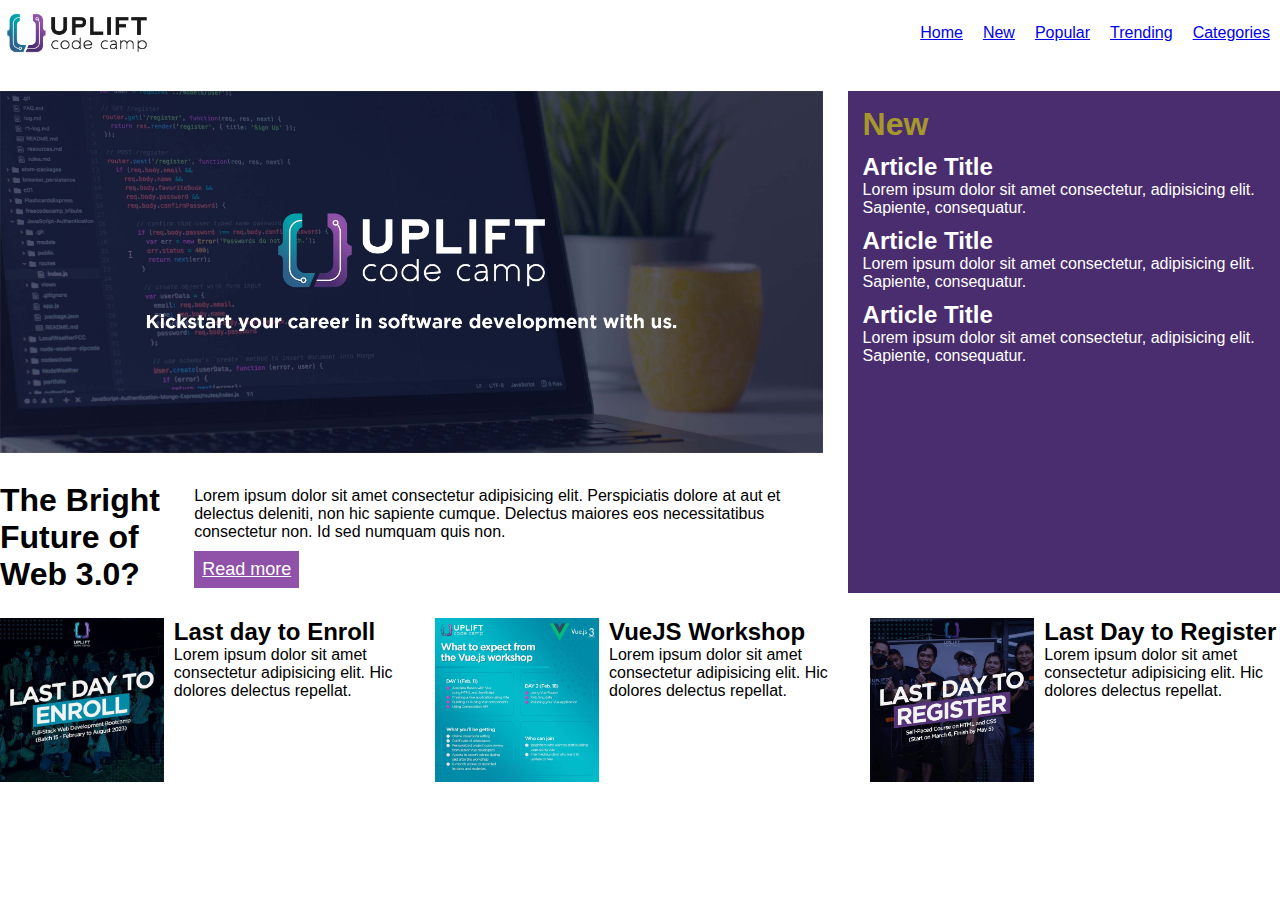
<file: Bright-Future-Page/index.html>
<!DOCTYPE html>
<html lang="en">
  <head>
    <meta charset="UTF-8" />
    <meta http-equiv="X-UA-Compatible" content="IE=edge" />
    <meta name="viewport" content="width=device-width, initial-scale=1.0" />
    <title>Grid Activity</title>
    <link rel="stylesheet" href="styles-6rows.css" />
  </head>
  <body>
    <div class="container">
      <header>
        <img src="assets/logo.png" alt="Logo" />
        <nav>
          <ul>
            <li>
              <a href="#home">Home</a>
            </li>
            <li>
              <a href="#new">New</a>
            </li>
            <li>
              <a href="#popular">Popular</a>
            </li>
            <li>
              <a href="#trending">Trending</a>
            </li>
            <li>
              <a href="#categories">Categories</a>
            </li>
          </ul>
        </nav>
      </header>
      <div class="banner">
        <img src="assets/banner.jpg" alt="Banner" />
      </div>
      <aside>
        <h2 class="title">New</h2>
        <article>
          <h2>Article Title</h2>
          <p>
            Lorem ipsum dolor sit amet consectetur, adipisicing elit. Sapiente,
            consequatur.
          </p>
        </article>
        <article>
          <h2>Article Title</h2>
          <p>
            Lorem ipsum dolor sit amet consectetur, adipisicing elit. Sapiente,
            consequatur.
          </p>
        </article>
        <article>
          <h2>Article Title</h2>
          <p>
            Lorem ipsum dolor sit amet consectetur, adipisicing elit. Sapiente,
            consequatur.
          </p>
        </article>
      </aside>
      <div class="popular">
        <h1>The Bright Future of Web 3.0?</h1>
        <div>
            <p>Lorem ipsum dolor sit amet consectetur adipisicing elit. Perspiciatis
                dolore at aut et delectus deleniti, non hic sapiente cumque. Delectus
                maiores eos necessitatibus consectetur non. Id sed numquam quis non.</p>
           <a href="#read-more" class="read-more">Read more</a>
        </div>
      </div>
      <div class="trendings">
        <article>
          <img src="assets/trending-1.jpg" alt="" />
          <div>
            <h2 class="title">Last day to Enroll</h2>
            Lorem ipsum dolor sit amet consectetur adipisicing elit. Hic dolores
            delectus repellat.
          </div>
        </article>
        <article>
          <img src="assets/trending-2.jpg" alt="" />
          <div>
            <h2 class="title">VueJS Workshop</h2>
            Lorem ipsum dolor sit amet consectetur adipisicing elit. Hic dolores
            delectus repellat.
          </div>
        </article>
        <article>
          <img src="assets/trending-3.jpg" alt="" />
          <div>
            <h2 class="title">Last Day to Register</h2>
            Lorem ipsum dolor sit amet consectetur adipisicing elit. Hic dolores
            delectus repellat.
          </div>
        </article>
      </div>
    </div>
  </body>
</html>
</file>
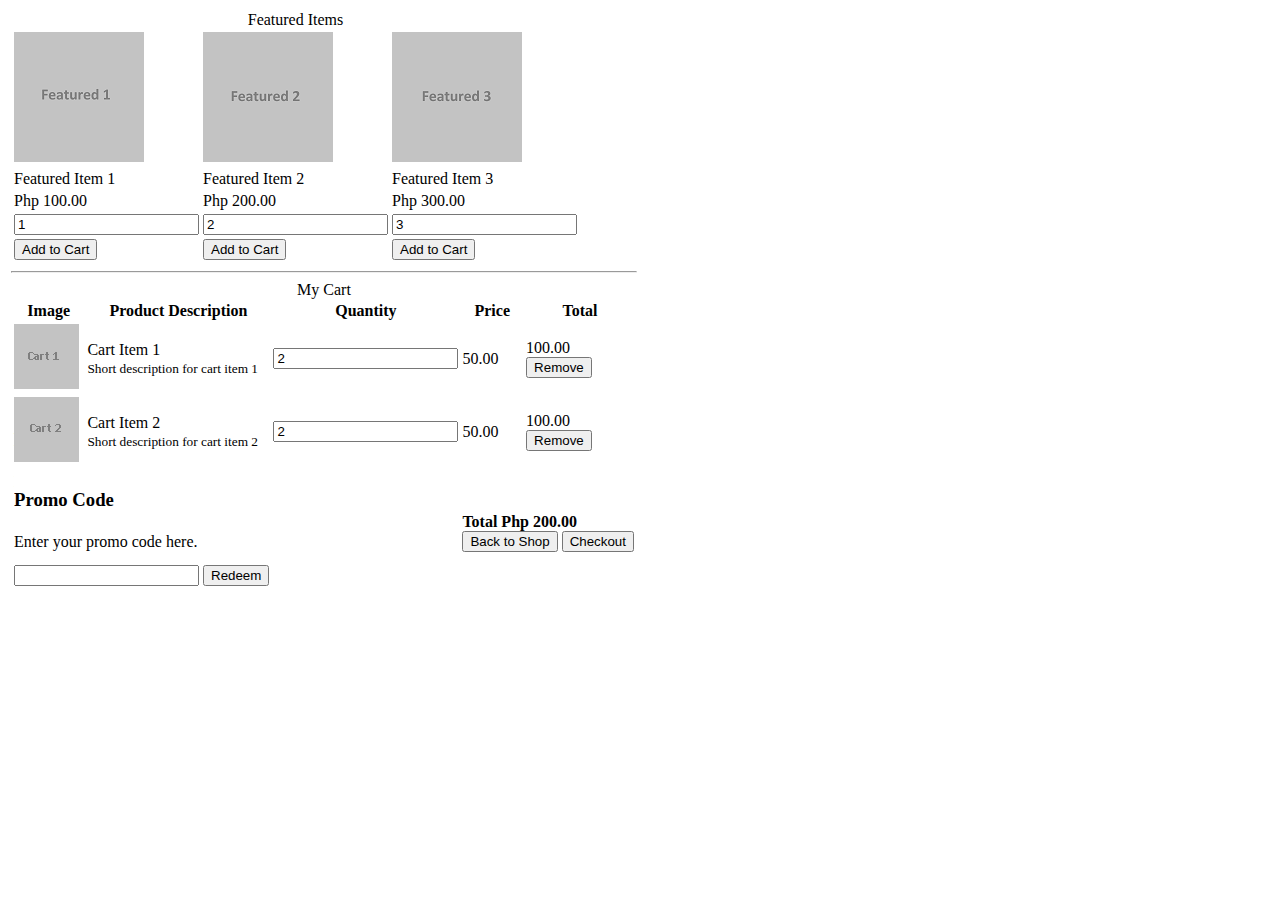
<file: E-Commerce-Page/index.html>
<!DOCTYPE html>
<html lang="en">
    <head>
        <meta charset="UTF-8">
        <meta name="viewport" content="width=device-width, initial-scale=1.0">
        <title>E-Commerce Page</title>
    </head>
    <body>
        <table>
            <tbody>
                <tr>
                    <td>
                        <table>
                            <caption><center>Featured Items</center></caption>
                            <tbody>
                                <tr>
                                    <td><img src="img/featured1.png" alt="Featured 1"/></td>
                                    <td><img src="img/featured2.png" alt="Featured 2"/></td>
                                    <td><img src="img/featured3.png" alt="Featured 3"/></td>
                                </tr>
                                <tr>
                                    <td>Featured Item 1</td>
                                    <td>Featured Item 2</td>
                                    <td>Featured Item 3</td>
                                </tr>
                                <tr>
                                    <td>Php 100.00</td>
                                    <td>Php 200.00</td>
                                    <td>Php 300.00</td>
                                </tr>
                                <tr>
                                    <td><input type="number" value="1"></td>
                                    <td><input type="number" value="2"></td>
                                    <td><input type="number" value="3"></td>
                                </tr>
                                <tr>
                                    <td><button>Add to Cart</button></td>
                                    <td><button>Add to Cart</button></td>
                                    <td><button>Add to Cart</button></td>
                                </tr>
                            </tbody>
                        </table>
                
                        <hr>
                
                        <table>
                            <caption><center>My Cart</center></caption>
                            <thead>
                                <tr>
                                    <th>Image</th>
                                    <th>Product Description</th>
                                    <th>Quantity</th>
                                    <th>Price</th>
                                    <th>Total</th>
                                </tr>
                            </thead>
                            
                            <tbody>
                                <tr>
                                    <td ><img src="img/cart1.png" alt="Cart 1"/></td>
                                    <td >
                                        Cart Item 1
                                        <div><small>Short description for cart item 1</small></div>
                                    </td>
                                    <td ><input type="number" value="2"></td>
                                    <td >50.00</td>
                                    <td >
                                        100.00 
                                        <div><button>Remove</button></div>
                                    </td>
                                </tr>
                                <tr>
                                    <td><img src="img/cart2.png" alt="Cart 2"/></td>
                                    <td>
                                        Cart Item 2
                                        <div><small>Short description for cart item 2</small></div>
                                    </td>
                                    <td><input type="number" value="2"></td>
                                    <td>50.00</td>
                                    <td>
                                        100.00
                                        <div><button>Remove</button></div>
                                    </td>
                                </tr>
                                <tr>
                                    <td colspan="3"><h3>Promo Code</h3></td>
                                    <td colspan="2" rowspan="4">
                                        <b>Total Php 200.00</b>
                                        <div><button>Back to Shop</button> <button>Checkout</button></div>
                                    </td>
                                </tr>
                                <tr>
                                    <td colspan="3">Enter your promo code here.</td>
                                </tr>
                                <tr>
                                    <td colspan="2" rowspan="2"><input type="text"> <button>Redeem</button></td>
                                    <td colspan="1">&nbsp;</td>
                                </tr>
                                <tr>
                                    <td>&nbsp;</td>
                                </tr>
                            </tbody>
                        </table>
                    </td>
                </tr>
            </tbody>
        </table>
    </body>
</html>
</file>
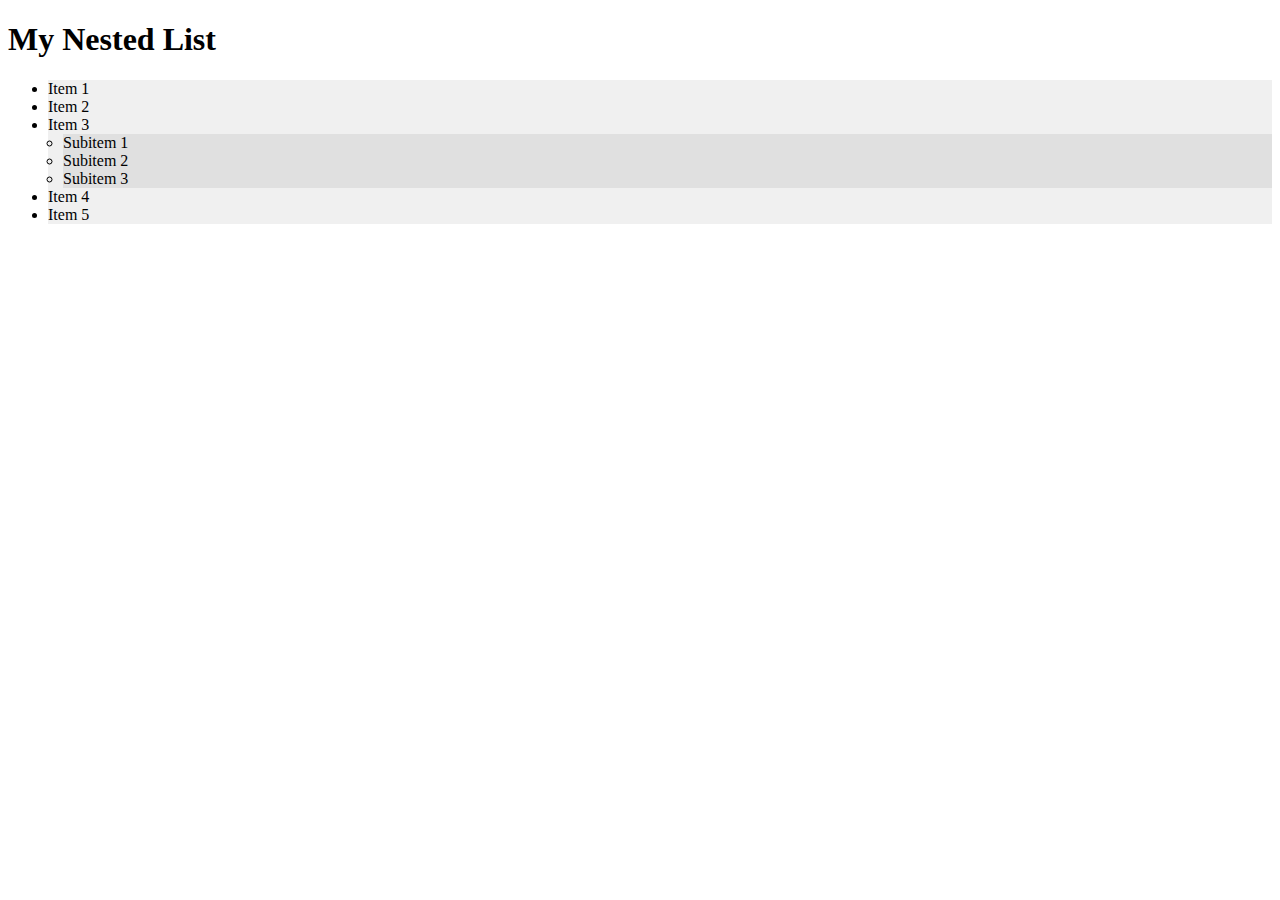
<file: Pasuyo-Center-Page/index.html>
<!DOCTYPE html>
<html>
<head>
    <link rel="stylesheet" href="style.css">
</head>
<body>
    <h1>My Nested List</h1>
    <ul class="parent-list">
        <li class="list-item">Item 1</li>
        <li class="list-item">Item 2</li>
        <li class="list-item">Item 3
            <ul class="child-list">
                <li class="list-item">Subitem 1</li>
                <li class="list-item">Subitem 2</li>
                <li class="list-item">Subitem 3</li>
            </ul>
        </li>
        <li class="list-item">Item 4</li>
        <li class="list-item">Item 5</li>
    </ul>
</body>
</html>
</file>
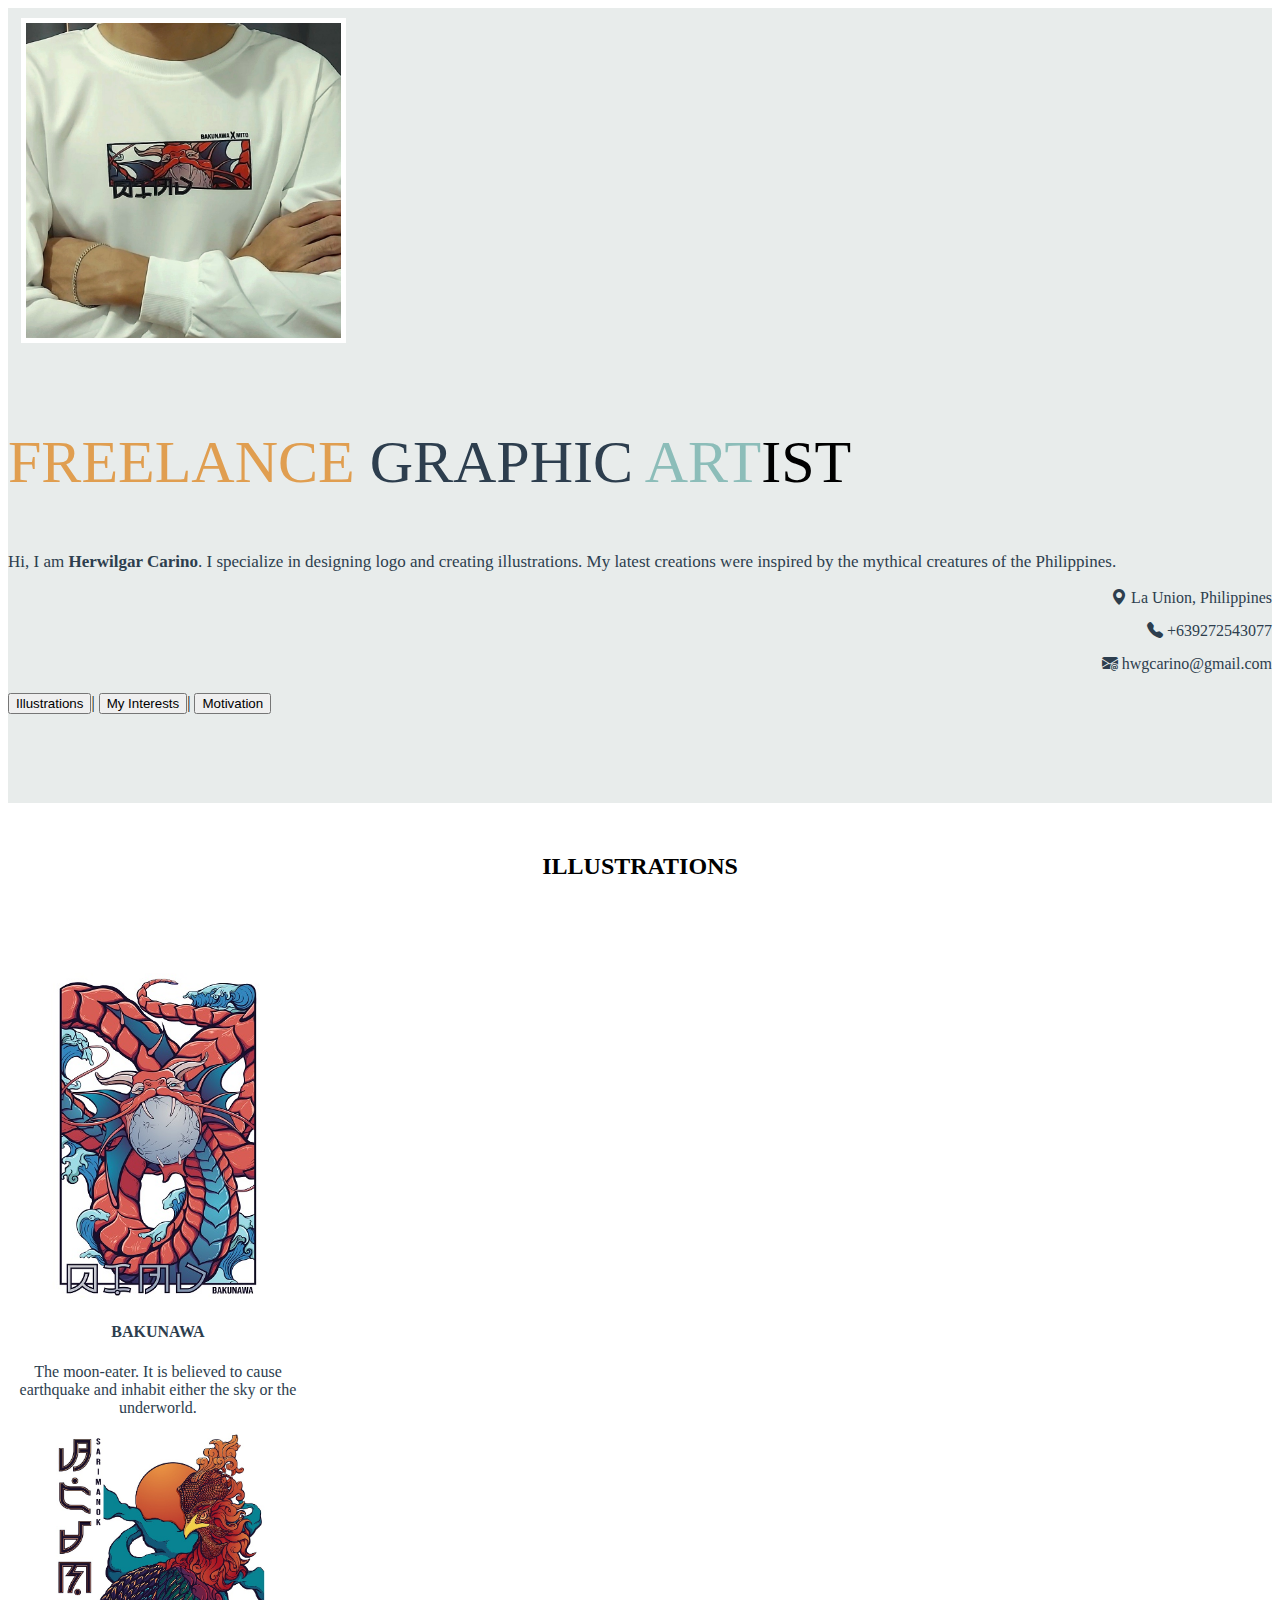
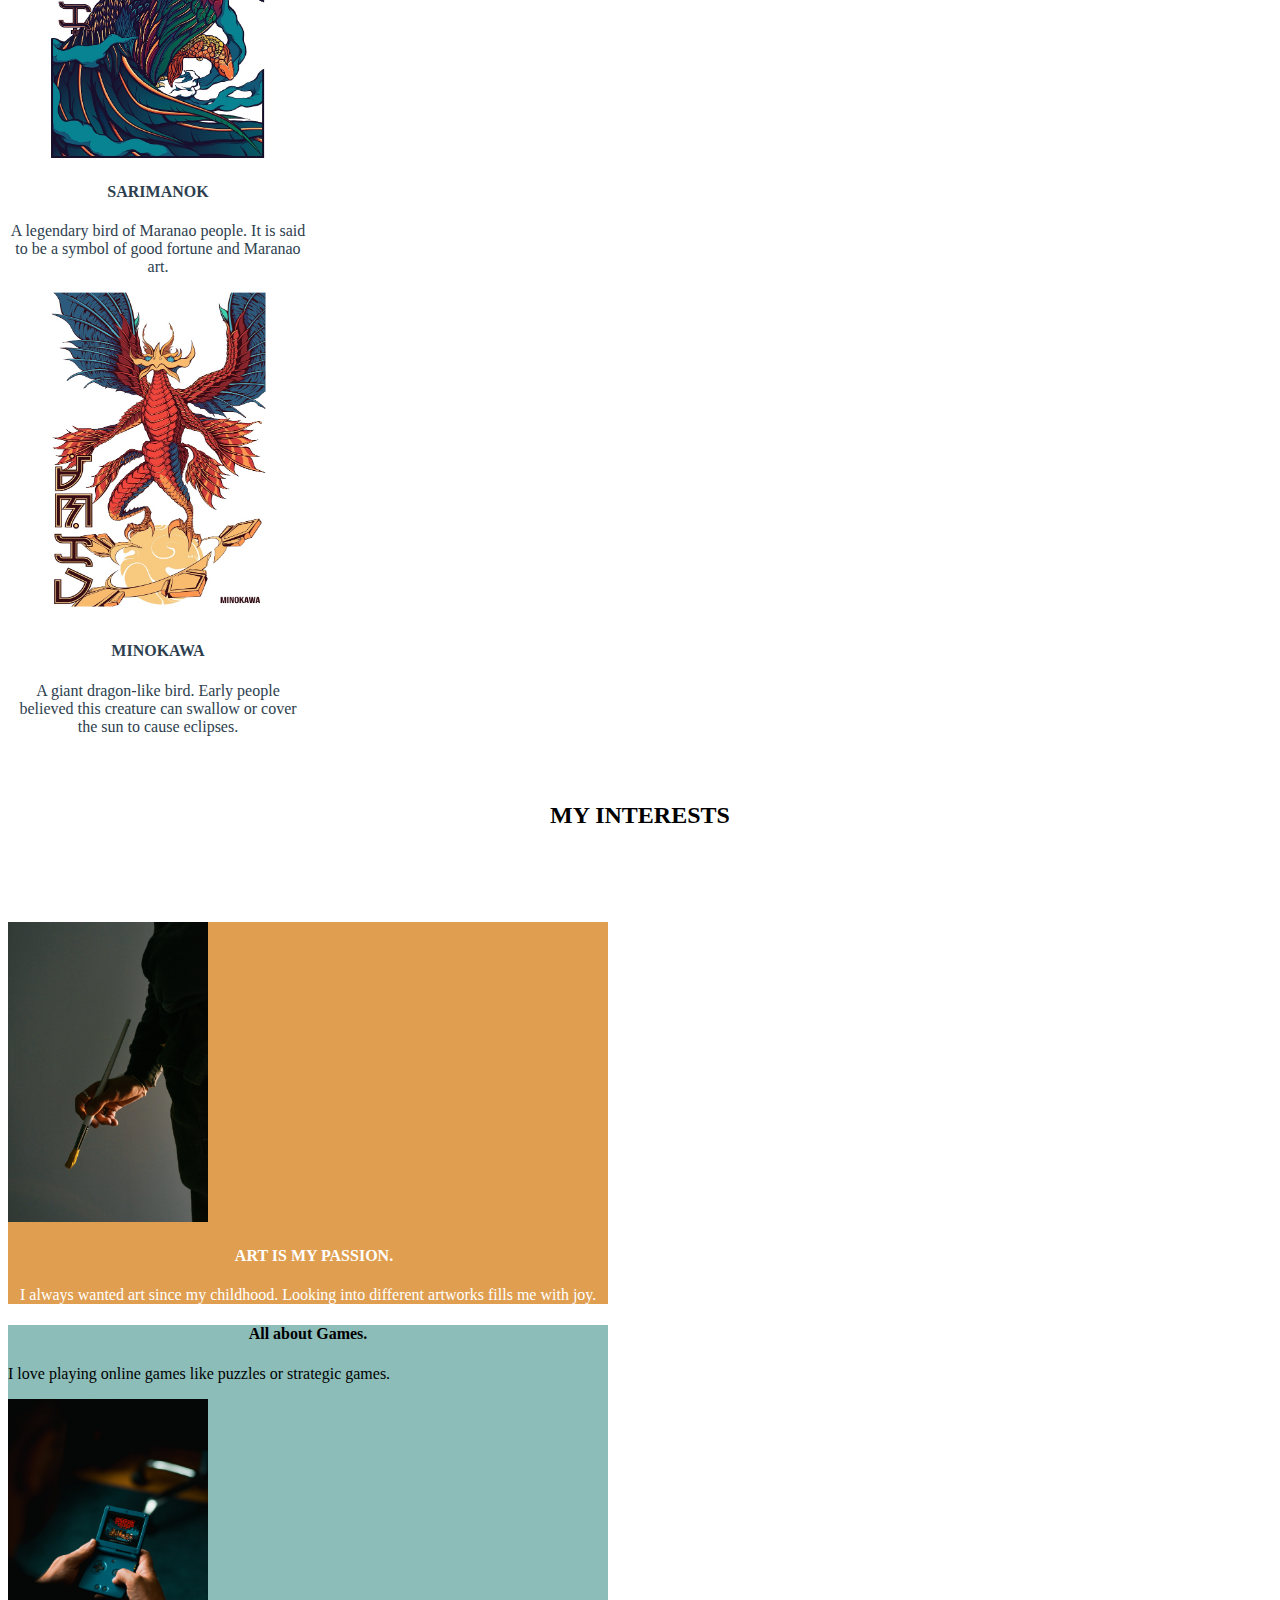
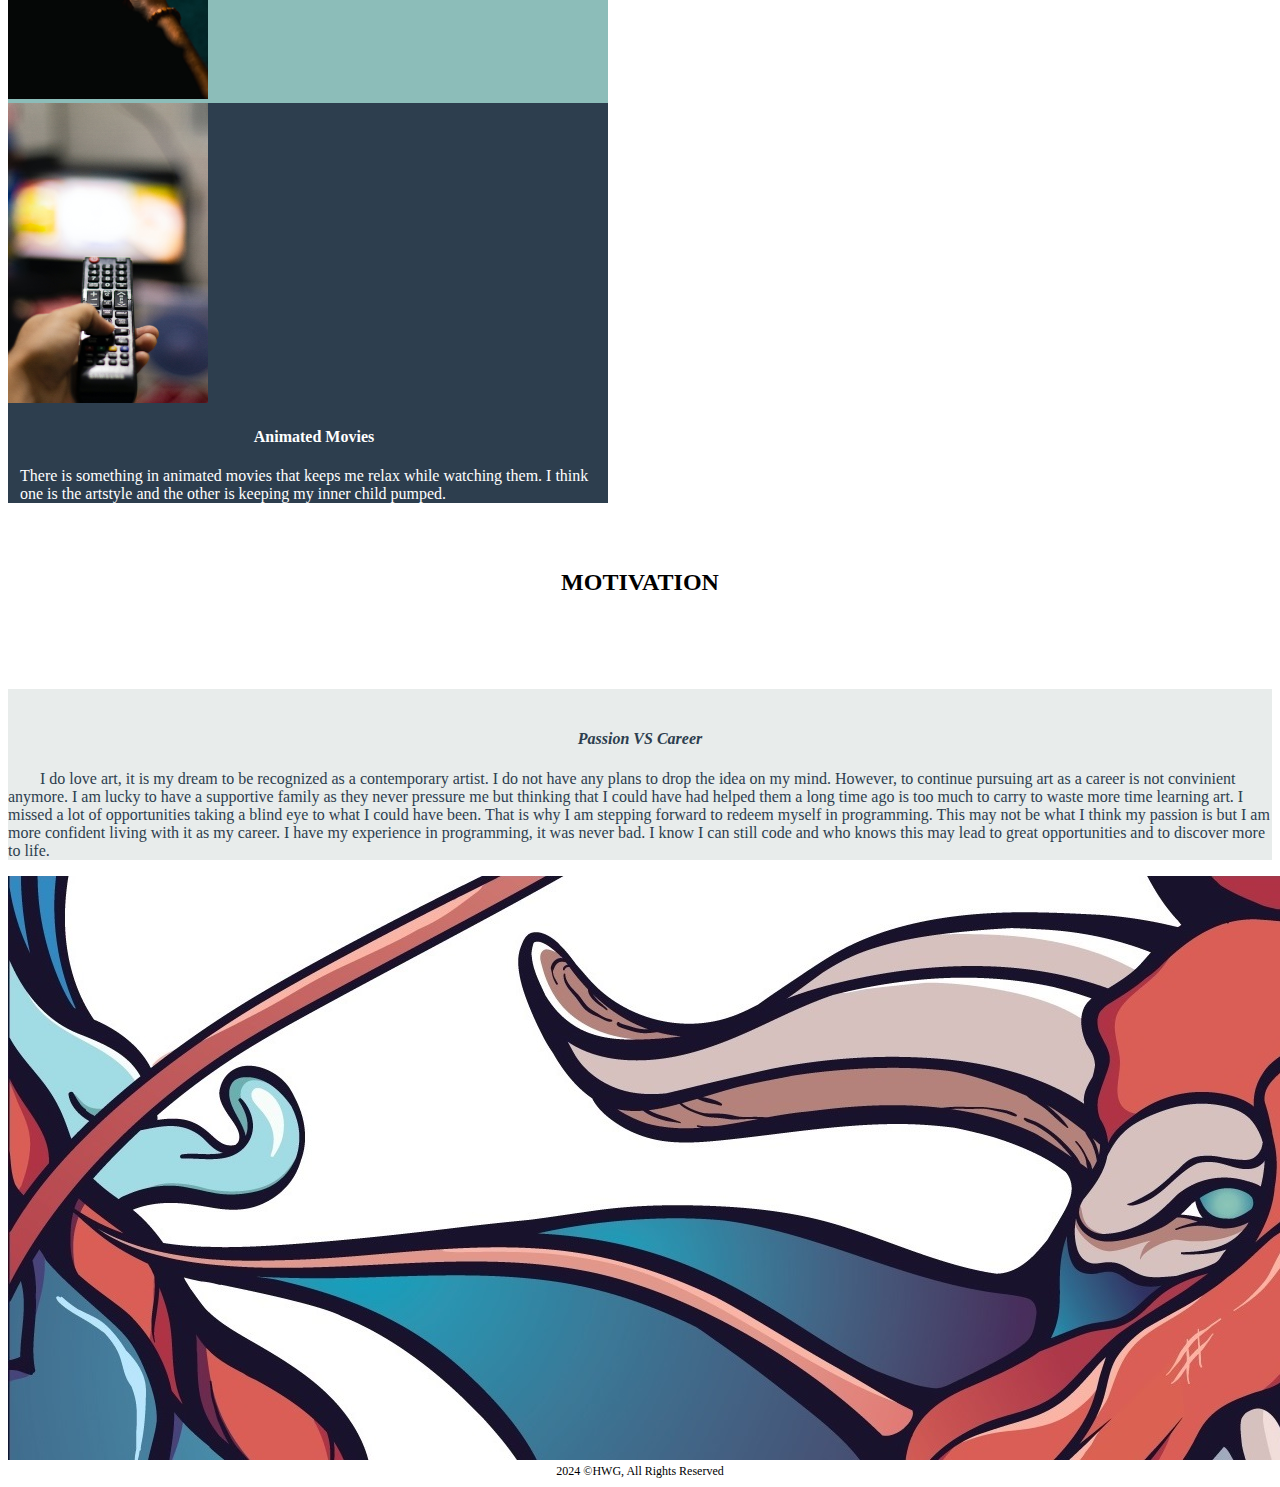
<file: My-First-AboutMe-Page/AboutMe.html>
<!DOCTYPE html>
<html lang="en">
<head>
    <meta charset="UTF-8">
    <meta name="viewport" content="width=device-width, initial-scale=1.0">
    <link rel="stylesheet" href="https://cdn.jsdelivr.net/npm/bootstrap-icons@1.11.3/font/bootstrap-icons.min.css">
    <link rel="stylesheet" href="https://cdn.jsdelivr.net/npm/bootstrap@4.6.2/dist/css/bootstrap.min.css" integrity="sha384-xOolHFLEh07PJGoPkLv1IbcEPTNtaed2xpHsD9ESMhqIYd0nLMwNLD69Npy4HI+N" crossorigin="anonymous">
    <script src="https://cdn.jsdelivr.net/npm/jquery@3.5.1/dist/jquery.slim.min.js" integrity="sha384-DfXdz2htPH0lsSSs5nCTpuj/zy4C+OGpamoFVy38MVBnE+IbbVYUew+OrCXaRkfj" crossorigin="anonymous"></script>
    <script src="https://cdn.jsdelivr.net/npm/popper.js@1.16.1/dist/umd/popper.min.js" integrity="sha384-9/reFTGAW83EW2RDu2S0VKaIzap3H66lZH81PoYlFhbGU+6BZp6G7niu735Sk7lN" crossorigin="anonymous"></script>
    <script src="https://cdn.jsdelivr.net/npm/bootstrap@4.6.2/dist/js/bootstrap.min.js" integrity="sha384-+sLIOodYLS7CIrQpBjl+C7nPvqq+FbNUBDunl/OZv93DB7Ln/533i8e/mZXLi/P+" crossorigin="anonymous"></script>
    <link rel="stylesheet" href="styles.css">
    <title>About Me</title>
</head>
<body>
  <div class="jumbotron jumbotron-fluid top-banner">
    <div class="row no-gutters container-fluid d-flex align-items-center justify-content-center col-gap" > 
      <div class="col-sm-3 profile-div">
          <img src="img/me.jpg" alt="Profile picture" class="me-img rounded-circle ">
      </div>
      <div class="col-sm-4" style="padding-top: 25px; margin-bottom: 0; padding-bottom: 0;">
          <div class="card-body">
            <p class="career"><span style="color: #e09e50;">FREELANCE </span><span style="color: #2d3e4e;"> GRAPHIC</span><span style="color: #8cbdb9;"> ART</span>IST</p>
            <p class="card-text career-info text-justify">Hi, I am <b>Herwilgar Carino</b>. I specialize in designing logo and creating illustrations.
              My latest creations were inspired by the mythical creatures of the Philippines. </p>
            <div class="personal-info" style="min-width: 200px;">
              <p class="info"><i class="bi bi-geo-alt-fill"></i> La Union, Philippines</p>
              <p class="info"><i class="bi bi-telephone-fill"></i> +639272543077</p>
              <p class="info"><i class="bi bi-envelope-at-fill"></i> hwgcarino@gmail.com</p>
            </div>            
          </div>
      </div>
    </div>
    <div class="row no-gutters container-fluid d-flex align-items-center justify-content-center col-gap">
      <div>
          <div class="card-body nav-div">
            <nav class="navbar navbar-light bg-light shadow p-3 mb-5 bg-white" style="min-width: 450px; max-width: 450px;">
              <button type="button" class="btn rounded-7 text-secondary" onclick="location.href='#illustrations'" >Illustrations</button><span class="text-muted">|</span>
              <button type="button" class="btn rounded-7 text-secondary" onclick="location.href='#interests'">My Interests</button><span class="text-muted">|</span>
              <button type="button" class="btn rounded-7 text-secondary" onclick="location.href='#motivations'">Motivation</button>
            </nav>
          </div>
      </div>
    </div>
  </div>

  <div class="section" id="illustrations">
    <h2>ILLUSTRATIONS</h2>
  </div>
  <div class="row no-gutters container-fluid d-flex align-items-center justify-content-center " style="column-gap: 10px;">
    <div class="col-sm-2 art-div">
          <img class="card-img-top art-img" src="img/bakunawa.jpg" alt="Bakunawa">
          <div class="card-body">
            <h4 class="card-title">BAKUNAWA</h4>
            <p class="card-text">The moon-eater. It is believed to cause earthquake and inhabit either the sky or the underworld.</p>
          </div>
    </div>
    <div class="col-sm-2 art-div">
          <img class="card-img-top art-img" src="img/sarimanok.jpg" alt="Sarimanok">
          <div class="card-body">
            <h4 class="card-title">SARIMANOK</h4>
            <p class="card-text">A legendary bird of Maranao people. It is said to be a symbol of good fortune and Maranao art.</p>
          </div>
    </div>
    <div class="col-sm-2 art-div">
          <img class="card-img-top art-img" src="img/minokawa.jpg" alt="Minokawa">
          <div class="card-body">
            <h4 class="card-title">MINOKAWA</h4>
            <p class="card-text">A giant dragon-like bird. Early people believed this creature can swallow or cover the sun to cause eclipses.</p>
          </div>
    </div>
  </div>

    <div class="section" id="interests">
      <h2>MY INTERESTS</h2>
    </div>
    <div class="d-flex align-items-center justify-content-center">
      <div class="mb-3" style="max-width: 600px;">
        <div class="row no-gutters align-items-center justify-content-center passion">
           <div class="col-4 ">
              <img src="img/art.jpg" alt="Artist" class="int-img">
           </div>
           <div class="col-8 pad-l">
              <div class="card-body px-5" >
                <h4 class="card-title">ART IS MY PASSION.</h4>
                <p class="card-text">I always wanted art since my childhood. Looking into different artworks fills me with joy.</p>
              </div>
           </div>
        </div>
        <div class="row no-gutters align-items-center justify-content-center games" >
            <div class="col-8">
              <div class="card-body px-5">
                <h4 class="card-title">All about Games.</h4>
                <p class="card-text">I love playing online games like puzzles or strategic games.</p>
              </div>
            </div>
            <div class="col-4">
              <img src="img/game.jpg" alt="Playing games" class="int-img">
            </div>
        </div>
        <div class="row no-gutters align-items-center justify-content-center tv">
            <div class="col-4">
              <img src="img/tv.jpg" alt="Watching TV" class="int-img">
            </div>
            <div class="col-8 pad-l">
              <div class="card-body px-5">
                <h4 class="card-title">Animated Movies</h4>
                <p class="card-text">There is something in animated movies that keeps me relax while watching them.
                    I think one is the artstyle and the other is keeping my inner child pumped.</p>
              </div>
            </div>
        </div>
      </div>
    </div>
    
    <div class="section" id="motivations">
      <h2>MOTIVATION</h2>
    </div>
    <div class="d-flex motiv" >
      <div class="mb-3" style="max-width: 100%;">
        <div class="row no-gutters align-items-center justify-content-center" >
           <div class="col-9">
              <div class="card-body px-5" >
                <h4 class="card-title"><i>Passion VS Career</i></h4>
                <p class="card-text text-justify">
                  &nbsp;&nbsp;&nbsp;&nbsp;&nbsp;&nbsp;&nbsp; I do love art, it is my dream to be recognized as a contemporary artist. 
                  I do not have any plans to drop the idea on my mind. However, to continue pursuing art as a career is not convinient anymore. 
                  I am lucky to have a supportive family as they never pressure me but thinking that I could have had helped them a long time ago is too much to carry to waste
                  more time learning art. I missed a lot of opportunities taking a blind eye to what I could have been. That is why I am stepping forward 
                  to redeem myself in programming. This may not be what I think my passion is but I am more confident living with it as my career.
                  I have my experience in programming, it was never bad. I know I can still code and who knows this may lead to great opportunities and to discover more to life.
                </p>
              </div>
           </div>
        </div>
      </div>
    </div>
    <div class="bg-dark text-white" >
      <img class="card-img" src="img/banner.jpg" alt="Card image" >
    </div>
    <div class="footer">
      <span>2024 &#169;HWG, All Rights Reserved </span>
    </div>
</body>
</html>
</file>
<file: Pasuyo-Center-Page/style.css>
.parent-list > .list-item{
    background-color: #f0f0f0;
}

.child-list{
    padding-left: 15px;
}

.child-list > .list-item {
    background-color: #e0e0e0;
}
</file>
<file: My-First-AboutMe-Page/styles.css>
/* Banner */
.top-banner{
    padding-top: 10px; 
    padding-bottom: 20px;
    margin-bottom: 0;
    background-color: #e8eceb;
  }

.profile-div{
    text-align: center;
    max-width: 350px;
    width: 350px;
  }

.career{
    font-size: 60px; 
    line-height: 1em;
}

.career-info{
    font-size: 17px; 
    margin-top: 10px;
    color:#2d3e4e;
}

.personal-info{
    text-align: right;
    color:#2d3e4e;
}

.me-img{
    width:315px;
    height:315px;
    border:5px solid white;
}

.info{
    line-height: 1;
  }

.col-gap{
    column-gap: 5px;
  }

/* Navigation */
.nav-div{
    height: 90px; 
    padding-top: 5px;
}
.navbar{
    border-radius: 10px;
    margin: 0;
    height: 65px;
  }

.btn{
    transform: all 0.3s;
}

.btn:hover{
    transform: scale(1.15);
}

/* Body */
h2{
    margin:0;
  }
  
.section{
    text-align: center; 
    height:120px; 
    padding-top: 50px;
  }

.card-title,.footer{
    text-align: center;
  }

  
/* Illustration */
.art-div{
    text-align: center;
    max-width: 300px;
    width: 300px;
    color:#2d3e4e;
  }
  .art-img{
      width:215px;
      height:325px;
      transform: all 0.3s;
  }
  .art-img:hover{
      transform: scale(1.25);
  }


/* Interest */
.int-img{
    width:200px;
    height:300px;
}

.passion{
    background-color:#e09e50;  
    color:white;
}

.games{
    background-color:#8cbdb9;
}
.tv{
    background-color:#2d3e4e;
    color:white;
}
.pad-l{
    padding-left: 12px;
}

/* Motivation */
.motiv{
  background-color:#e8eceb; 
  margin: 0; 
  padding-bottom: 0; 
  padding-top: 20px;
  color:#2d3e4e;
}

/* Footer */
.footer{
    font-size: 12px;
}
</file>
<file: Bright-Future-Page/styles-6rows.css>
* {
    padding: 0;
    margin: 0;
  }
  /** 👆 Lets reset all margin and paddings */
  
  body {
    font-family: 'Segoe UI', Tahoma, Geneva, Verdana, sans-serif;
  }
  /** 👆 Give a nice font */
  
  img {
    width: 100%;
  }
  /** 👆 Lets make all images to be responsive */
  
  .container {
    width: 100%;
    max-width: 1280px;
    margin-left: auto;
    margin-right: auto;
    /** 👆 Your initial style of container */
    
    display: grid;
    grid-template-columns: 1fr, 1fr, 1fr;
    grid-template-rows: 10vh, 30vh, 30vh, 30vh, 20vh, 20vh;
    gap: 25px;
  }


/* ----- HEADER ----- */

header{
    grid-row: 1 / 2;
    grid-column: 1 / 4;
    display: flex;
    justify-content: space-between;
    align-items: center;
}

header img{
    max-width: 12%;
    height: auto;
}

header nav,
header nav ul{
    display: flex;
}

header nav ul li{
    list-style: none;
    padding: 0 10px;
}

/* ----- BANNER ----- */

.banner{
    grid-row: 2 / 5;
    grid-column: 1 / 3;
}

/* ----- ASIDE ----- */

aside{
    grid-row: 2 / 6;
    grid-column: 3 / 4;
    background-color: #4A2D6E;
    color: #fff;
    padding: 15px;
}

aside > h2{
    color: #A7982B;
    font-size: 32px;
}

aside article{
    margin-top: 10px;
}

/* ----- POPULAR ----- */

.popular{
    grid-row: 5 / 6;
    grid-column: 1 / 3;
    display: flex;
}

.popular div{
    display: flex;
    justify-content: space-around;
    flex-flow: column;
    align-items: start;
}

.popular div a{
    background-color: #9051A8;
    color: #fff;
    padding: 8px;
    font-size: large;
}

/* ----- TRENDINGS ----- */

.trendings{
    grid-row: 6 / 7;
    grid-column: 1 / 4;
    display: flex;
    justify-content: space-between;
}

.trendings article{
    max-width: 32%;
    display: flex;
    align-items: flex-start;
}

.trendings article div{
    max-width: 60%;
}

.trendings article img{
    padding-right: 10px;
    max-width: 40%;
    max-height: auto;
}
</file>
